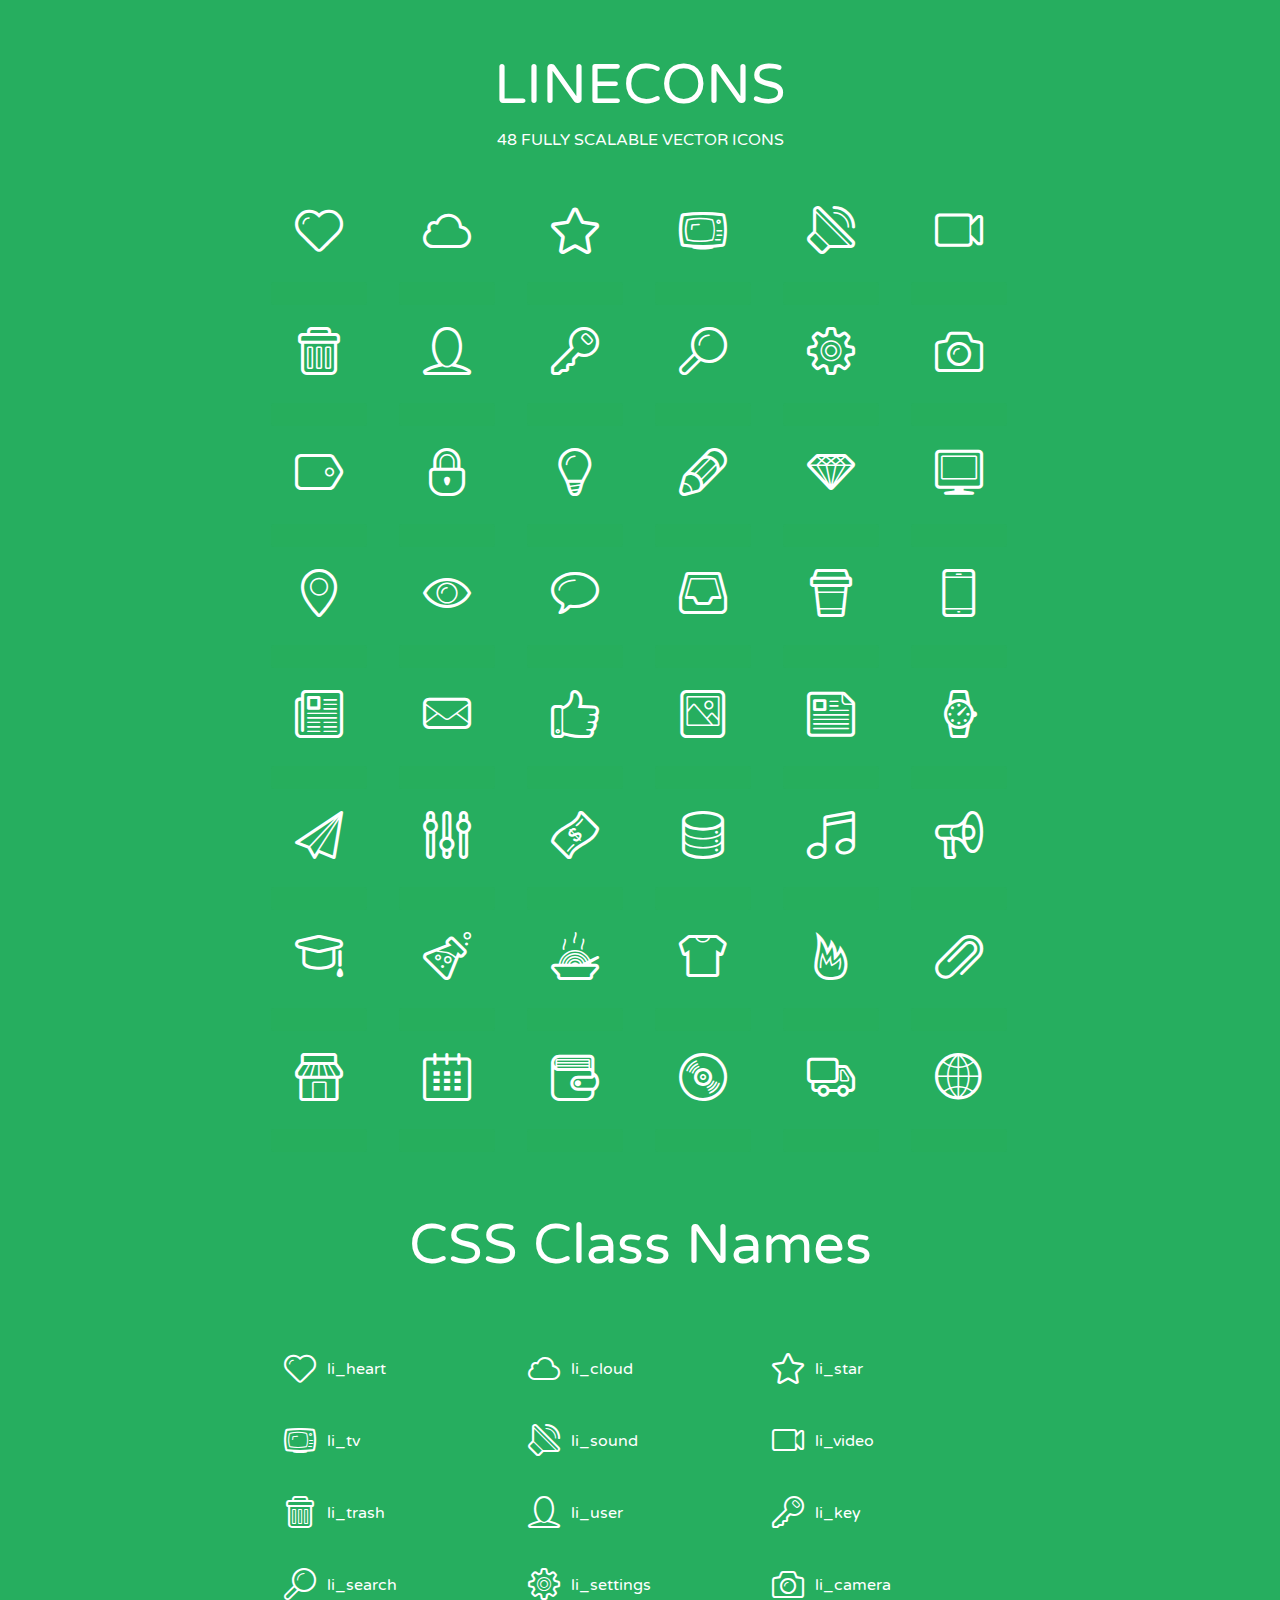
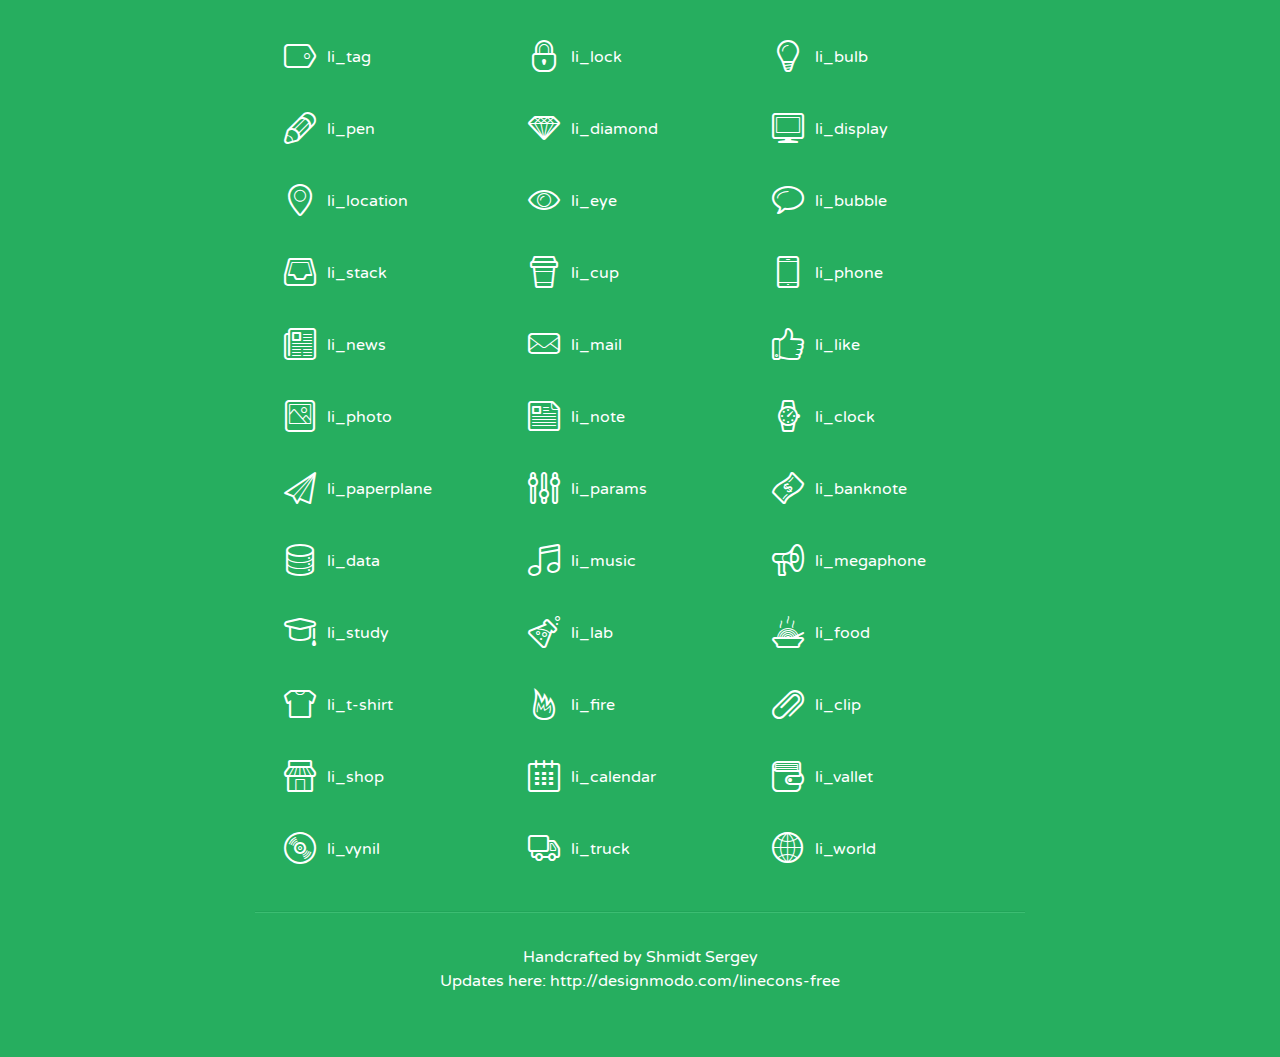
<file: Web/public/assets/lineicons/index.html>
<!doctype html>
<html>
<head>
<title>LINECONS - 48 Fully Scalable Vector Icons</title>
<link rel="stylesheet" href="style.css" />
<link href='http://fonts.googleapis.com/css?family=Varela+Round' rel='stylesheet' type='text/css'>
<!--[if lte IE 7]><script src="lte-ie7.js"></script><![endif]-->

<!-- 

Thanks http://icomoon.io/app/ for amazing service!

-->


<style>
	section, header, footer {display: block;}
	body {
		font-family: 'Varela Round', sans-serif;
		color: #333333;
		line-height: 1.5;
		font-size: 16px;
		background:#26ae5f;
		color:white;
		-moz-text-shadow: 0 1px 1px rgba(0, 0, 0, 0.21);
		-webkit-text-shadow: 0 1px 1px rgba(0, 0, 0, 0.21);
	}
	* {
		-moz-box-sizing: border-box;
		-webkit-box-sizing: border-box;
		box-sizing: border-box;
		margin: 0;
		padding: 0;
	}
	.glyph {
		float: left;
		text-align: center;
		padding: .5em;
		margin: 0 .5em;
		width: 7em;
		border-radius: .375em;
		top:0;
		position:relative;
		-webkit-transition:0.2s ease-in;
		-o-transition:0.2s ease-in;
		-moz-transition:0.2s ease-in;
		-ie-transition:0.2s ease-in;
		transition:0.2s ease-in;
	}
	.glyph input {
		width: 100%;
		text-align: center;
		font-family: consolas, monospace;
		border-radius:3px;
		border:none;
		padding:4px;
		background:#26AE5C;
		color:#26AE5C;
		-webkit-transition:0.2s ease-in;
		-o-transition:0.2s ease-in;
		-moz-transition:0.2s ease-in;
		-ie-transition:0.2s ease-in;
		transition:0.2s ease-in;
	}
	.glyph:hover input {
		background:#26ae5f;
		padding:4px;
		color:#ffffff;
	}
	.glyph:hover {
		-webkit-transition: all 0.5s ease-out;
		background:#222821;
		color:#fff;
		text-shadow: none;
		-moz-text-shadow: none;
		-webkit-text-shadow: none;
		top:-5px;
		position:relative;
	}
	.glyph input, .mtm {
		margin-top: .75em;
	}
	.w-main {
		width: 770px;
		text-align:center;
	}
	.centered {
		margin-left: auto;
		margin-right: auto;
	}
	.fs1 {
		font-size: 3em;
	}
	header {
		margin: 2em 0;
		padding-bottom: .5em;
	}
	header h1 {
		font-size: 3.5em;
		font-weight: normal;
	}
	.clearfix:before, .clearfix:after { content: ""; display: table; }
	.clearfix:after, .clear { clear: both; }
	footer {
		margin: 2em 0;
		padding: 2em 0;
		border-top: 1px solid rgb(60, 189, 114);
		box-shadow: 0 -1px rgb(33, 165, 89);
	}
	a, a:visited {
		color: #ffffff; text-decoration:none;
	}
	a:hover, a:focus {color: #222821; text-decoration:none;}
	.box1 {
		display: inline-block;
		width: 14em;
		padding: .25em .5em;
		margin: .5em 1em .5em 0;
		text-align:left;
		
	}
	.box1 span { 
		font-size:2em;
		position: relative;
		top: 0.25em;
		margin-right: 0.1em;
	}
</style>
</head>
<body>
	<div class="w-main centered">
	<section class="mtm clearfix" id="glyphs">
	<header>
		<h1>LINECONS</h1>
		<p>48 FULLY SCALABLE VECTOR ICONS</p>
	</header>
	<div class="glyph">
		<div class="fs1" aria-hidden="true" data-icon="&#xe000;"></div>
		<input type="text" readonly="readonly" value="&amp;#xe000;" />
	</div>
	<div class="glyph">
		<div class="fs1" aria-hidden="true" data-icon="&#xe001;"></div>
		<input type="text" readonly="readonly" value="&amp;#xe001;" />
	</div>
	<div class="glyph">
		<div class="fs1" aria-hidden="true" data-icon="&#xe002;"></div>
		<input type="text" readonly="readonly" value="&amp;#xe002;" />
	</div>
	<div class="glyph">
		<div class="fs1" aria-hidden="true" data-icon="&#xe003;"></div>
		<input type="text" readonly="readonly" value="&amp;#xe003;" />
	</div>
	<div class="glyph">
		<div class="fs1" aria-hidden="true" data-icon="&#xe004;"></div>
		<input type="text" readonly="readonly" value="&amp;#xe004;" />
	</div>
	<div class="glyph">
		<div class="fs1" aria-hidden="true" data-icon="&#xe005;"></div>
		<input type="text" readonly="readonly" value="&amp;#xe005;" />
	</div>
	<div class="glyph">
		<div class="fs1" aria-hidden="true" data-icon="&#xe006;"></div>
		<input type="text" readonly="readonly" value="&amp;#xe006;" />
	</div>
	<div class="glyph">
		<div class="fs1" aria-hidden="true" data-icon="&#xe007;"></div>
		<input type="text" readonly="readonly" value="&amp;#xe007;" />
	</div>
	<div class="glyph">
		<div class="fs1" aria-hidden="true" data-icon="&#xe008;"></div>
		<input type="text" readonly="readonly" value="&amp;#xe008;" />
	</div>
	<div class="glyph">
		<div class="fs1" aria-hidden="true" data-icon="&#xe009;"></div>
		<input type="text" readonly="readonly" value="&amp;#xe009;" />
	</div>
	<div class="glyph">
		<div class="fs1" aria-hidden="true" data-icon="&#xe00a;"></div>
		<input type="text" readonly="readonly" value="&amp;#xe00a;" />
	</div>
	<div class="glyph">
		<div class="fs1" aria-hidden="true" data-icon="&#xe00b;"></div>
		<input type="text" readonly="readonly" value="&amp;#xe00b;" />
	</div>
	<div class="glyph">
		<div class="fs1" aria-hidden="true" data-icon="&#xe00c;"></div>
		<input type="text" readonly="readonly" value="&amp;#xe00c;" />
	</div>
	<div class="glyph">
		<div class="fs1" aria-hidden="true" data-icon="&#xe00d;"></div>
		<input type="text" readonly="readonly" value="&amp;#xe00d;" />
	</div>
	<div class="glyph">
		<div class="fs1" aria-hidden="true" data-icon="&#xe00e;"></div>
		<input type="text" readonly="readonly" value="&amp;#xe00e;" />
	</div>
	<div class="glyph">
		<div class="fs1" aria-hidden="true" data-icon="&#xe00f;"></div>
		<input type="text" readonly="readonly" value="&amp;#xe00f;" />
	</div>
	<div class="glyph">
		<div class="fs1" aria-hidden="true" data-icon="&#xe010;"></div>
		<input type="text" readonly="readonly" value="&amp;#xe010;" />
	</div>
	<div class="glyph">
		<div class="fs1" aria-hidden="true" data-icon="&#xe011;"></div>
		<input type="text" readonly="readonly" value="&amp;#xe011;" />
	</div>
	<div class="glyph">
		<div class="fs1" aria-hidden="true" data-icon="&#xe012;"></div>
		<input type="text" readonly="readonly" value="&amp;#xe012;" />
	</div>
	<div class="glyph">
		<div class="fs1" aria-hidden="true" data-icon="&#xe013;"></div>
		<input type="text" readonly="readonly" value="&amp;#xe013;" />
	</div>
	<div class="glyph">
		<div class="fs1" aria-hidden="true" data-icon="&#xe014;"></div>
		<input type="text" readonly="readonly" value="&amp;#xe014;" />
	</div>
	<div class="glyph">
		<div class="fs1" aria-hidden="true" data-icon="&#xe015;"></div>
		<input type="text" readonly="readonly" value="&amp;#xe015;" />
	</div>
	<div class="glyph">
		<div class="fs1" aria-hidden="true" data-icon="&#xe016;"></div>
		<input type="text" readonly="readonly" value="&amp;#xe016;" />
	</div>
	<div class="glyph">
		<div class="fs1" aria-hidden="true" data-icon="&#xe017;"></div>
		<input type="text" readonly="readonly" value="&amp;#xe017;" />
	</div>
	<div class="glyph">
		<div class="fs1" aria-hidden="true" data-icon="&#xe018;"></div>
		<input type="text" readonly="readonly" value="&amp;#xe018;" />
	</div>
	<div class="glyph">
		<div class="fs1" aria-hidden="true" data-icon="&#xe019;"></div>
		<input type="text" readonly="readonly" value="&amp;#xe019;" />
	</div>
	<div class="glyph">
		<div class="fs1" aria-hidden="true" data-icon="&#xe01a;"></div>
		<input type="text" readonly="readonly" value="&amp;#xe01a;" />
	</div>
	<div class="glyph">
		<div class="fs1" aria-hidden="true" data-icon="&#xe01b;"></div>
		<input type="text" readonly="readonly" value="&amp;#xe01b;" />
	</div>
	<div class="glyph">
		<div class="fs1" aria-hidden="true" data-icon="&#xe01c;"></div>
		<input type="text" readonly="readonly" value="&amp;#xe01c;" />
	</div>
	<div class="glyph">
		<div class="fs1" aria-hidden="true" data-icon="&#xe01d;"></div>
		<input type="text" readonly="readonly" value="&amp;#xe01d;" />
	</div>
	<div class="glyph">
		<div class="fs1" aria-hidden="true" data-icon="&#xe01e;"></div>
		<input type="text" readonly="readonly" value="&amp;#xe01e;" />
	</div>
	<div class="glyph">
		<div class="fs1" aria-hidden="true" data-icon="&#xe01f;"></div>
		<input type="text" readonly="readonly" value="&amp;#xe01f;" />
	</div>
	<div class="glyph">
		<div class="fs1" aria-hidden="true" data-icon="&#xe020;"></div>
		<input type="text" readonly="readonly" value="&amp;#xe020;" />
	</div>
	<div class="glyph">
		<div class="fs1" aria-hidden="true" data-icon="&#xe021;"></div>
		<input type="text" readonly="readonly" value="&amp;#xe021;" />
	</div>
	<div class="glyph">
		<div class="fs1" aria-hidden="true" data-icon="&#xe022;"></div>
		<input type="text" readonly="readonly" value="&amp;#xe022;" />
	</div>
	<div class="glyph">
		<div class="fs1" aria-hidden="true" data-icon="&#xe023;"></div>
		<input type="text" readonly="readonly" value="&amp;#xe023;" />
	</div>
	<div class="glyph">
		<div class="fs1" aria-hidden="true" data-icon="&#xe024;"></div>
		<input type="text" readonly="readonly" value="&amp;#xe024;" />
	</div>
	<div class="glyph">
		<div class="fs1" aria-hidden="true" data-icon="&#xe025;"></div>
		<input type="text" readonly="readonly" value="&amp;#xe025;" />
	</div>
	<div class="glyph">
		<div class="fs1" aria-hidden="true" data-icon="&#xe026;"></div>
		<input type="text" readonly="readonly" value="&amp;#xe026;" />
	</div>
	<div class="glyph">
		<div class="fs1" aria-hidden="true" data-icon="&#xe027;"></div>
		<input type="text" readonly="readonly" value="&amp;#xe027;" />
	</div>
	<div class="glyph">
		<div class="fs1" aria-hidden="true" data-icon="&#xe028;"></div>
		<input type="text" readonly="readonly" value="&amp;#xe028;" />
	</div>
	<div class="glyph">
		<div class="fs1" aria-hidden="true" data-icon="&#xe029;"></div>
		<input type="text" readonly="readonly" value="&amp;#xe029;" />
	</div>
	<div class="glyph">
		<div class="fs1" aria-hidden="true" data-icon="&#xe02a;"></div>
		<input type="text" readonly="readonly" value="&amp;#xe02a;" />
	</div>
	<div class="glyph">
		<div class="fs1" aria-hidden="true" data-icon="&#xe02b;"></div>
		<input type="text" readonly="readonly" value="&amp;#xe02b;" />
	</div>
	<div class="glyph">
		<div class="fs1" aria-hidden="true" data-icon="&#xe02c;"></div>
		<input type="text" readonly="readonly" value="&amp;#xe02c;" />
	</div>
	<div class="glyph">
		<div class="fs1" aria-hidden="true" data-icon="&#xe02d;"></div>
		<input type="text" readonly="readonly" value="&amp;#xe02d;" />
	</div>
	<div class="glyph">
		<div class="fs1" aria-hidden="true" data-icon="&#xe02e;"></div>
		<input type="text" readonly="readonly" value="&amp;#xe02e;" />
	</div>
	<div class="glyph">
		<div class="fs1" aria-hidden="true" data-icon="&#xe02f;"></div>
		<input type="text" readonly="readonly" value="&amp;#xe02f;" />
	</div>
	</section>
	<div class="clear"></div>
	<section class="mtm clearfix" id="glyphs">
	<header>
		<h1>CSS Class Names</h1>
	</header>
	<span class="box1">
		<span aria-hidden="true" class="li_heart"></span>
		&nbsp;li_heart
	</span>
	<span class="box1">
		<span aria-hidden="true" class="li_cloud"></span>
		&nbsp;li_cloud
	</span>
	<span class="box1">
		<span aria-hidden="true" class="li_star"></span>
		&nbsp;li_star
	</span>
	<span class="box1">
		<span aria-hidden="true" class="li_tv"></span>
		&nbsp;li_tv
	</span>
	<span class="box1">
		<span aria-hidden="true" class="li_sound"></span>
		&nbsp;li_sound
	</span>
	<span class="box1">
		<span aria-hidden="true" class="li_video"></span>
		&nbsp;li_video
	</span>
	<span class="box1">
		<span aria-hidden="true" class="li_trash"></span>
		&nbsp;li_trash
	</span>
	<span class="box1">
		<span aria-hidden="true" class="li_user"></span>
		&nbsp;li_user
	</span>
	<span class="box1">
		<span aria-hidden="true" class="li_key"></span>
		&nbsp;li_key
	</span>
	<span class="box1">
		<span aria-hidden="true" class="li_search"></span>
		&nbsp;li_search
	</span>
	<span class="box1">
		<span aria-hidden="true" class="li_settings"></span>
		&nbsp;li_settings
	</span>
	<span class="box1">
		<span aria-hidden="true" class="li_camera"></span>
		&nbsp;li_camera
	</span>
	<span class="box1">
		<span aria-hidden="true" class="li_tag"></span>
		&nbsp;li_tag
	</span>
	<span class="box1">
		<span aria-hidden="true" class="li_lock"></span>
		&nbsp;li_lock
	</span>
	<span class="box1">
		<span aria-hidden="true" class="li_bulb"></span>
		&nbsp;li_bulb
	</span>
	<span class="box1">
		<span aria-hidden="true" class="li_pen"></span>
		&nbsp;li_pen
	</span>
	<span class="box1">
		<span aria-hidden="true" class="li_diamond"></span>
		&nbsp;li_diamond
	</span>
	<span class="box1">
		<span aria-hidden="true" class="li_display"></span>
		&nbsp;li_display
	</span>
	<span class="box1">
		<span aria-hidden="true" class="li_location"></span>
		&nbsp;li_location
	</span>
	<span class="box1">
		<span aria-hidden="true" class="li_eye"></span>
		&nbsp;li_eye
	</span>
	<span class="box1">
		<span aria-hidden="true" class="li_bubble"></span>
		&nbsp;li_bubble
	</span>
	<span class="box1">
		<span aria-hidden="true" class="li_stack"></span>
		&nbsp;li_stack
	</span>
	<span class="box1">
		<span aria-hidden="true" class="li_cup"></span>
		&nbsp;li_cup
	</span>
	<span class="box1">
		<span aria-hidden="true" class="li_phone"></span>
		&nbsp;li_phone
	</span>
	<span class="box1">
		<span aria-hidden="true" class="li_news"></span>
		&nbsp;li_news
	</span>
	<span class="box1">
		<span aria-hidden="true" class="li_mail"></span>
		&nbsp;li_mail
	</span>
	<span class="box1">
		<span aria-hidden="true" class="li_like"></span>
		&nbsp;li_like
	</span>
	<span class="box1">
		<span aria-hidden="true" class="li_photo"></span>
		&nbsp;li_photo
	</span>
	<span class="box1">
		<span aria-hidden="true" class="li_note"></span>
		&nbsp;li_note
	</span>
	<span class="box1">
		<span aria-hidden="true" class="li_clock"></span>
		&nbsp;li_clock
	</span>
	<span class="box1">
		<span aria-hidden="true" class="li_paperplane"></span>
		&nbsp;li_paperplane
	</span>
	<span class="box1">
		<span aria-hidden="true" class="li_params"></span>
		&nbsp;li_params
	</span>
	<span class="box1">
		<span aria-hidden="true" class="li_banknote"></span>
		&nbsp;li_banknote
	</span>
	<span class="box1">
		<span aria-hidden="true" class="li_data"></span>
		&nbsp;li_data
	</span>
	<span class="box1">
		<span aria-hidden="true" class="li_music"></span>
		&nbsp;li_music
	</span>
	<span class="box1">
		<span aria-hidden="true" class="li_megaphone"></span>
		&nbsp;li_megaphone
	</span>
	<span class="box1">
		<span aria-hidden="true" class="li_study"></span>
		&nbsp;li_study
	</span>
	<span class="box1">
		<span aria-hidden="true" class="li_lab"></span>
		&nbsp;li_lab
	</span>
	<span class="box1">
		<span aria-hidden="true" class="li_food"></span>
		&nbsp;li_food
	</span>
	<span class="box1">
		<span aria-hidden="true" class="li_t-shirt"></span>
		&nbsp;li_t-shirt
	</span>
	<span class="box1">
		<span aria-hidden="true" class="li_fire"></span>
		&nbsp;li_fire
	</span>
	<span class="box1">
		<span aria-hidden="true" class="li_clip"></span>
		&nbsp;li_clip
	</span>
	<span class="box1">
		<span aria-hidden="true" class="li_shop"></span>
		&nbsp;li_shop
	</span>
	<span class="box1">
		<span aria-hidden="true" class="li_calendar"></span>
		&nbsp;li_calendar
	</span>
	<span class="box1">
		<span aria-hidden="true" class="li_vallet"></span>
		&nbsp;li_vallet
	</span>
	<span class="box1">
		<span aria-hidden="true" class="li_vynil"></span>
		&nbsp;li_vynil
	</span>
	<span class="box1">
		<span aria-hidden="true" class="li_truck"></span>
		&nbsp;li_truck
	</span>
	<span class="box1">
		<span aria-hidden="true" class="li_world"></span>
		&nbsp;li_world
	</span>
	</section>
	<footer>
		<p>Handcrafted by <a href="http://shmidt.in">Shmidt Sergey</a></p>
		<p>Updates here: <a href="http://designmodo.com/linecons-free">http://designmodo.com/linecons-free</a></p>
	</footer>
	</div>
	<script>
	document.getElementById("glyphs").addEventListener("click", function(e) {
		var target = e.target;
		if (target.tagName === "INPUT") {
			target.select();
		}
	});
	</script>
</body>
</html>
</file>
<file: Web/public/assets/lineicons/style.css>
@font-face {
	font-family: 'linecons';
	src:url('fonts/linecons.eot');
}
@font-face {
	font-family: 'linecons';
	src: url([data-uri]) format('svg'),
		 url([data-uri]) format('truetype');
	font-weight: normal;
	font-style: normal;
}

/* Use the following CSS code if you want to use data attributes for inserting your icons */
[data-icon]:before {
	font-family: 'linecons';
	content: attr(data-icon);
	speak: none;
	font-weight: normal;
	line-height: 1;
	-webkit-font-smoothing: antialiased;
}

/* Use the following CSS code if you want to have a class per icon */
[class^="li_"]:before, [class*=" li_"]:before {
	font-family: 'linecons';
	font-style: normal;
	speak: none;
	font-weight: normal;
	line-height: 1;
	-webkit-font-smoothing: antialiased;
}
.li_heart:before {
	content: "\e000";
}
.li_cloud:before {
	content: "\e001";
}
.li_star:before {
	content: "\e002";
}
.li_tv:before {
	content: "\e003";
}
.li_sound:before {
	content: "\e004";
}
.li_video:before {
	content: "\e005";
}
.li_trash:before {
	content: "\e006";
}
.li_user:before {
	content: "\e007";
}
.li_key:before {
	content: "\e008";
}
.li_search:before {
	content: "\e009";
}
.li_settings:before {
	content: "\e00a";
}
.li_camera:before {
	content: "\e00b";
}
.li_tag:before {
	content: "\e00c";
}
.li_lock:before {
	content: "\e00d";
}
.li_bulb:before {
	content: "\e00e";
}
.li_pen:before {
	content: "\e00f";
}
.li_diamond:before {
	content: "\e010";
}
.li_display:before {
	content: "\e011";
}
.li_location:before {
	content: "\e012";
}
.li_eye:before {
	content: "\e013";
}
.li_bubble:before {
	content: "\e014";
}
.li_stack:before {
	content: "\e015";
}
.li_cup:before {
	content: "\e016";
}
.li_phone:before {
	content: "\e017";
}
.li_news:before {
	content: "\e018";
}
.li_mail:before {
	content: "\e019";
}
.li_like:before {
	content: "\e01a";
}
.li_photo:before {
	content: "\e01b";
}
.li_note:before {
	content: "\e01c";
}
.li_clock:before {
	content: "\e01d";
}
.li_paperplane:before {
	content: "\e01e";
}
.li_params:before {
	content: "\e01f";
}
.li_banknote:before {
	content: "\e020";
}
.li_data:before {
	content: "\e021";
}
.li_music:before {
	content: "\e022";
}
.li_megaphone:before {
	content: "\e023";
}
.li_study:before {
	content: "\e024";
}
.li_lab:before {
	content: "\e025";
}
.li_food:before {
	content: "\e026";
}
.li_t-shirt:before {
	content: "\e027";
}
.li_fire:before {
	content: "\e028";
}
.li_clip:before {
	content: "\e029";
}
.li_shop:before {
	content: "\e02a";
}
.li_calendar:before {
	content: "\e02b";
}
.li_vallet:before {
	content: "\e02c";
}
.li_vynil:before {
	content: "\e02d";
}
.li_truck:before {
	content: "\e02e";
}
.li_world:before {
	content: "\e02f";
}
</file>
